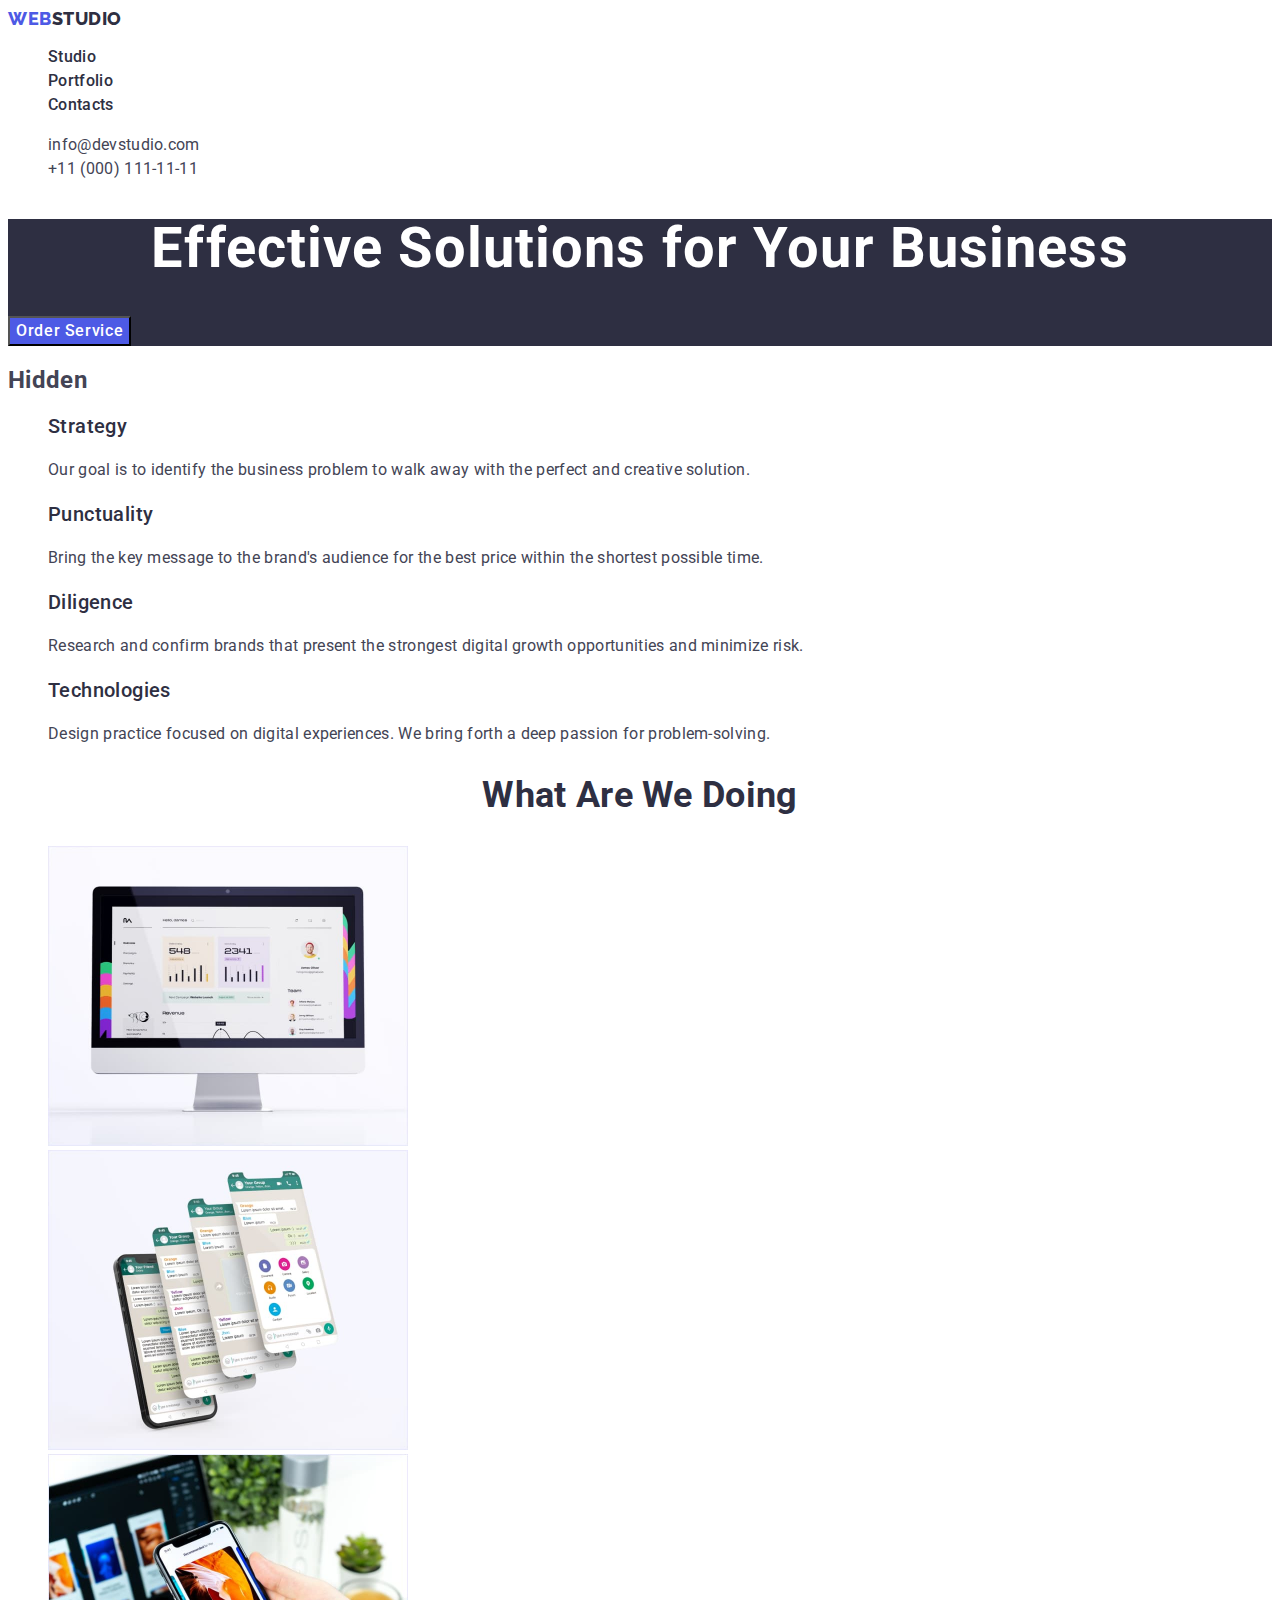
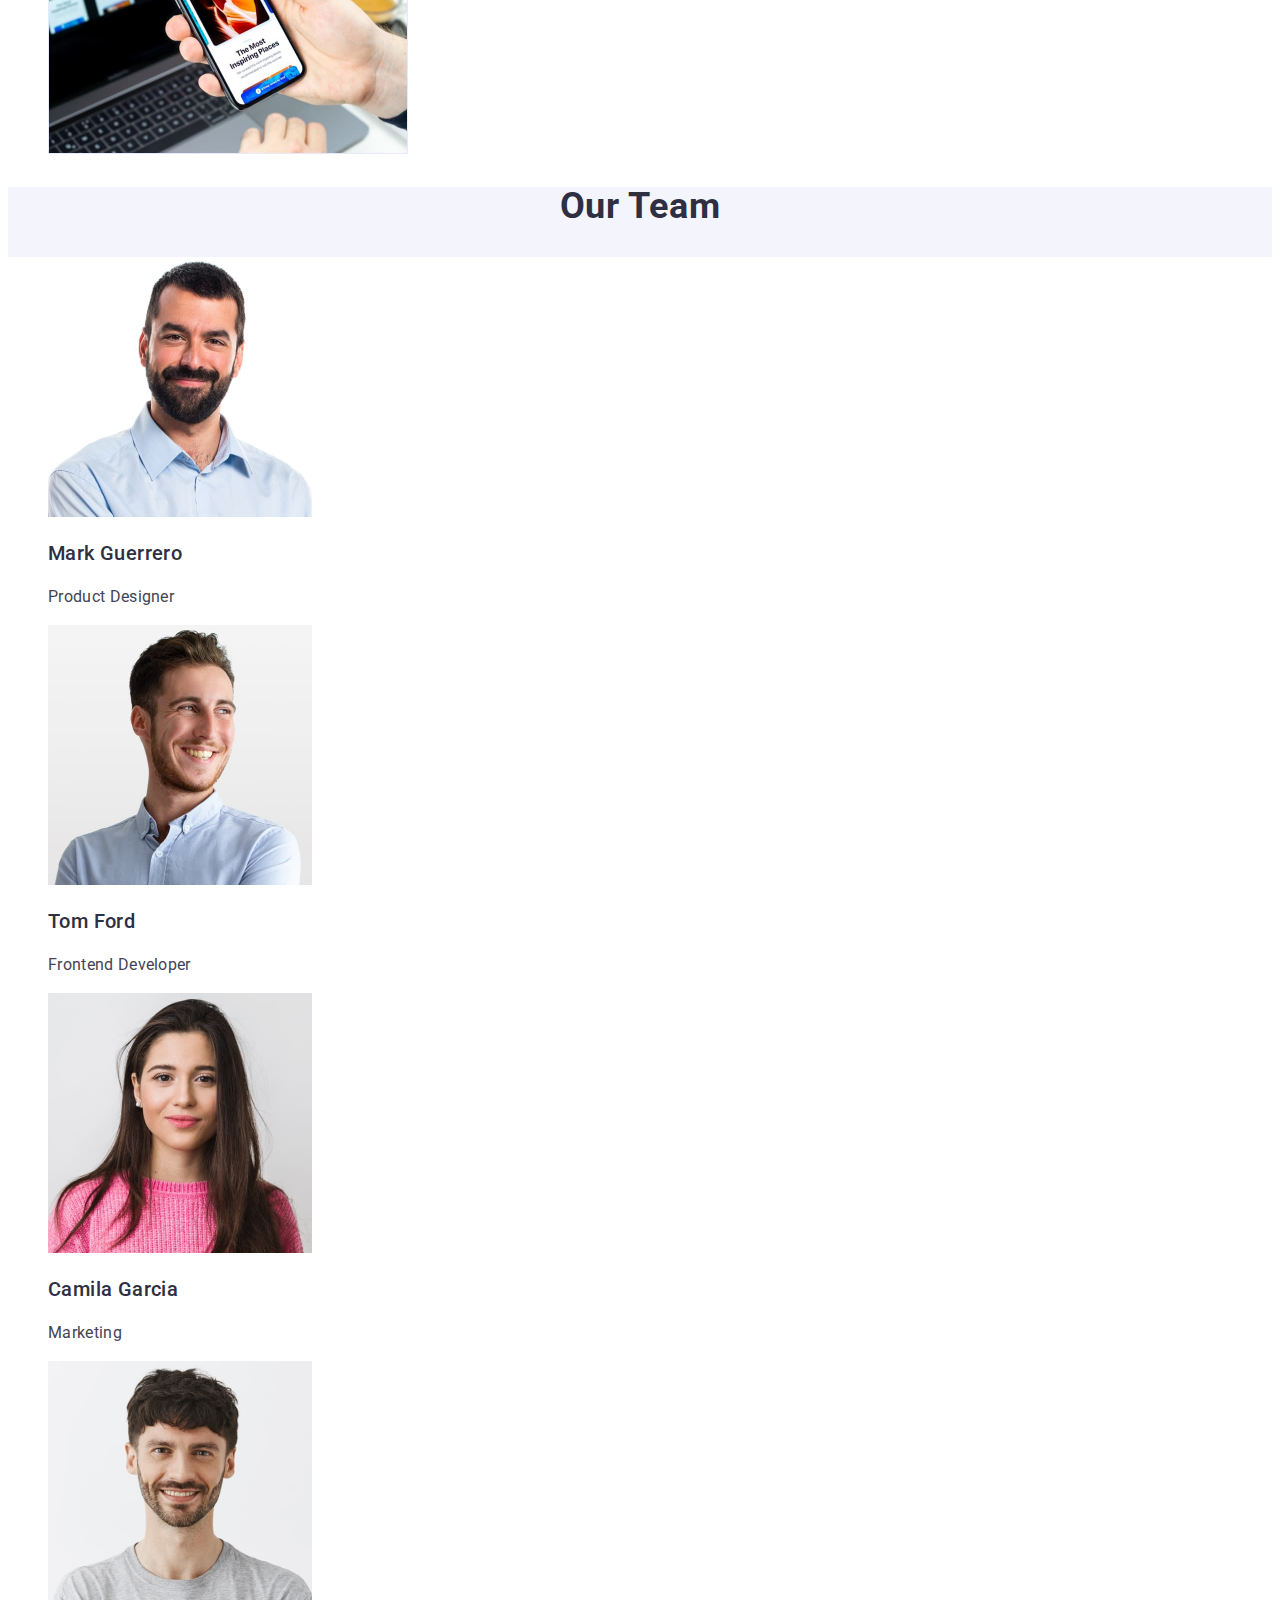
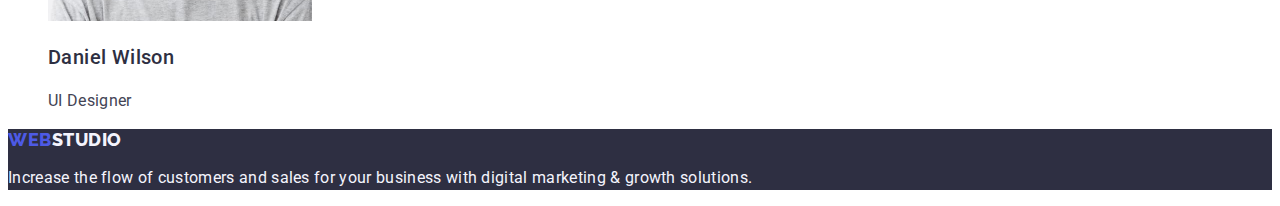
<file: index.html>
<!DOCTYPE html>
<html lang="en">
  <head>
    <meta charset="UTF-8" />
    <meta name="viewport" content="width=device-width, initial-scale=1.0" />
    <link rel="preconnect" href="https://fonts.googleapis.com" />
    <link rel="preconnect" href="https://fonts.gstatic.com" crossorigin />
    <link
      href="https://fonts.googleapis.com/css2?family=Raleway:wght@800&family=Roboto:wght@400;500;700;900&display=swap"
      rel="stylesheet"
    />
    <link rel="stylesheet" href="./css/styles.css" />
    <link rel="shortcut icon" href="./images/favicon.ico" />
    <title>Web Studio</title>
  </head>
  <body>
    <header class="header">
      <nav class="header-nav">
        <a class="header-nav__logo-blue link" href="./index.html"
          >Web<span class="header-nav__logo-black">Studio</span></a
        >
        <ul class="header-nav__list list">
          <li class="header-nav__item">
            <a class="header-nav__link link" href="./index.html">Studio</a>
          </li>
          <li class="header-nav__item">
            <a class="header-nav__link link" href="./portfolio.html"
              >Portfolio</a
            >
          </li>
          <li class="header-nav__item">
            <a class="header-nav__link link" href="">Contacts</a>
          </li>
        </ul>
      </nav>
      <address class="header-contacts">
        <ul class="header-contacts__list list">
          <li class="header-contacts__item">
            <a
              class="header-contacts__link link"
              href="mailto:info@devstudio.com"
              >info@devstudio.com</a
            >
          </li>
          <li class="header-contacts__item">
            <a class="header-contacts__link link" href="tel:+110001111111"
              >+11 (000) 111-11-11</a
            >
          </li>
        </ul>
      </address>
    </header>

    <main>
      <section class="hero">
        <h1 class="hero__title">Effective Solutions for Your Business</h1>
        <button class="hero__button" type="button">Order Service</button>
      </section>

      <section class="company">
        <h2 class="hidden">Hidden</h2>
        <ul class="company__list list">
          <li class="company__item">
            <h3 class="company__title">Strategy</h3>
            <p class="company__text">
              Our goal is to identify the business problem to walk away with the
              perfect and creative solution.
            </p>
          </li>
          <li class="company__item">
            <h3 class="company__title">Punctuality</h3>
            <p class="company__text">
              Bring the key message to the brand's audience for the best price
              within the shortest possible time.
            </p>
          </li>
          <li class="company__item">
            <h3 class="company__title">Diligence</h3>
            <p class="company__text">
              Research and confirm brands that present the strongest digital
              growth opportunities and minimize risk.
            </p>
          </li>
          <li class="company__item">
            <h3 class="company__title">Technologies</h3>
            <p class="company__text">
              Design practice focused on digital experiences. We bring forth a
              deep passion for problem-solving.
            </p>
          </li>
        </ul>
      </section>

      <section class="works">
        <h2 class="works__title">What are we doing</h2>
        <ul class="works__list list">
          <li class="works__item">
            <img
              class="works__image"
              src="./images/work-01.jpg"
              alt="computer-monitor"
              width="360"
            />
          </li>
          <li class="works__item">
            <img
              class="works__image"
              src="./images/work-02.jpg"
              alt="phone-application"
              width="360"
            />
          </li>
          <li class="works__item">
            <img
              class="works__image"
              src="./images/work-03.jpg"
              alt="laptop-and-phone"
              width="360"
            />
          </li>
        </ul>
      </section>

      <section class="team">
        <h2 class="team__title">Our Team</h2>
        <ul class="team__list list">
          <li class="team__item">
            <img
              class="team__image"
              src="./images/team-01.jpg"
              alt="photo Mark Guerrero"
              width="264"
            />
            <h3 class="team__specialist">Mark Guerrero</h3>
            <p class="team__job-title">Product Designer</p>
          </li>
          <li class="team__item">
            <img
              class="team__image"
              src="./images/team-02.jpg"
              alt="photo Tom Ford"
              width="264"
            />
            <h3 class="team__specialist">Tom Ford</h3>
            <p class="team__job-title">Frontend Developer</p>
          </li>
          <li class="team__item">
            <img
              class="team__image"
              src="./images/team-03.jpg"
              alt="photo Camila Garcia"
              width="264"
            />
            <h3 class="team__specialist">Camila Garcia</h3>
            <p class="team__job-title">Marketing</p>
          </li>
          <li class="team__item">
            <img
              class="team__image"
              src="./images/team-04.jpg"
              alt="photo Daniel Wilson"
              width="264"
            />
            <h3 class="team__specialist">Daniel Wilson</h3>
            <p class="team__job-title">UI Designer</p>
          </li>
        </ul>
      </section>
    </main>

    <footer class="footer">
      <a class="footer__logo-blue link" href="./index.html"
        >Web<span class="footer__logo-white">Studio</span></a
      >
      <p class="footer__text">
        Increase the flow of customers and sales for your business with digital
        marketing & growth solutions.
      </p>
    </footer>
  </body>
</html>
</file>
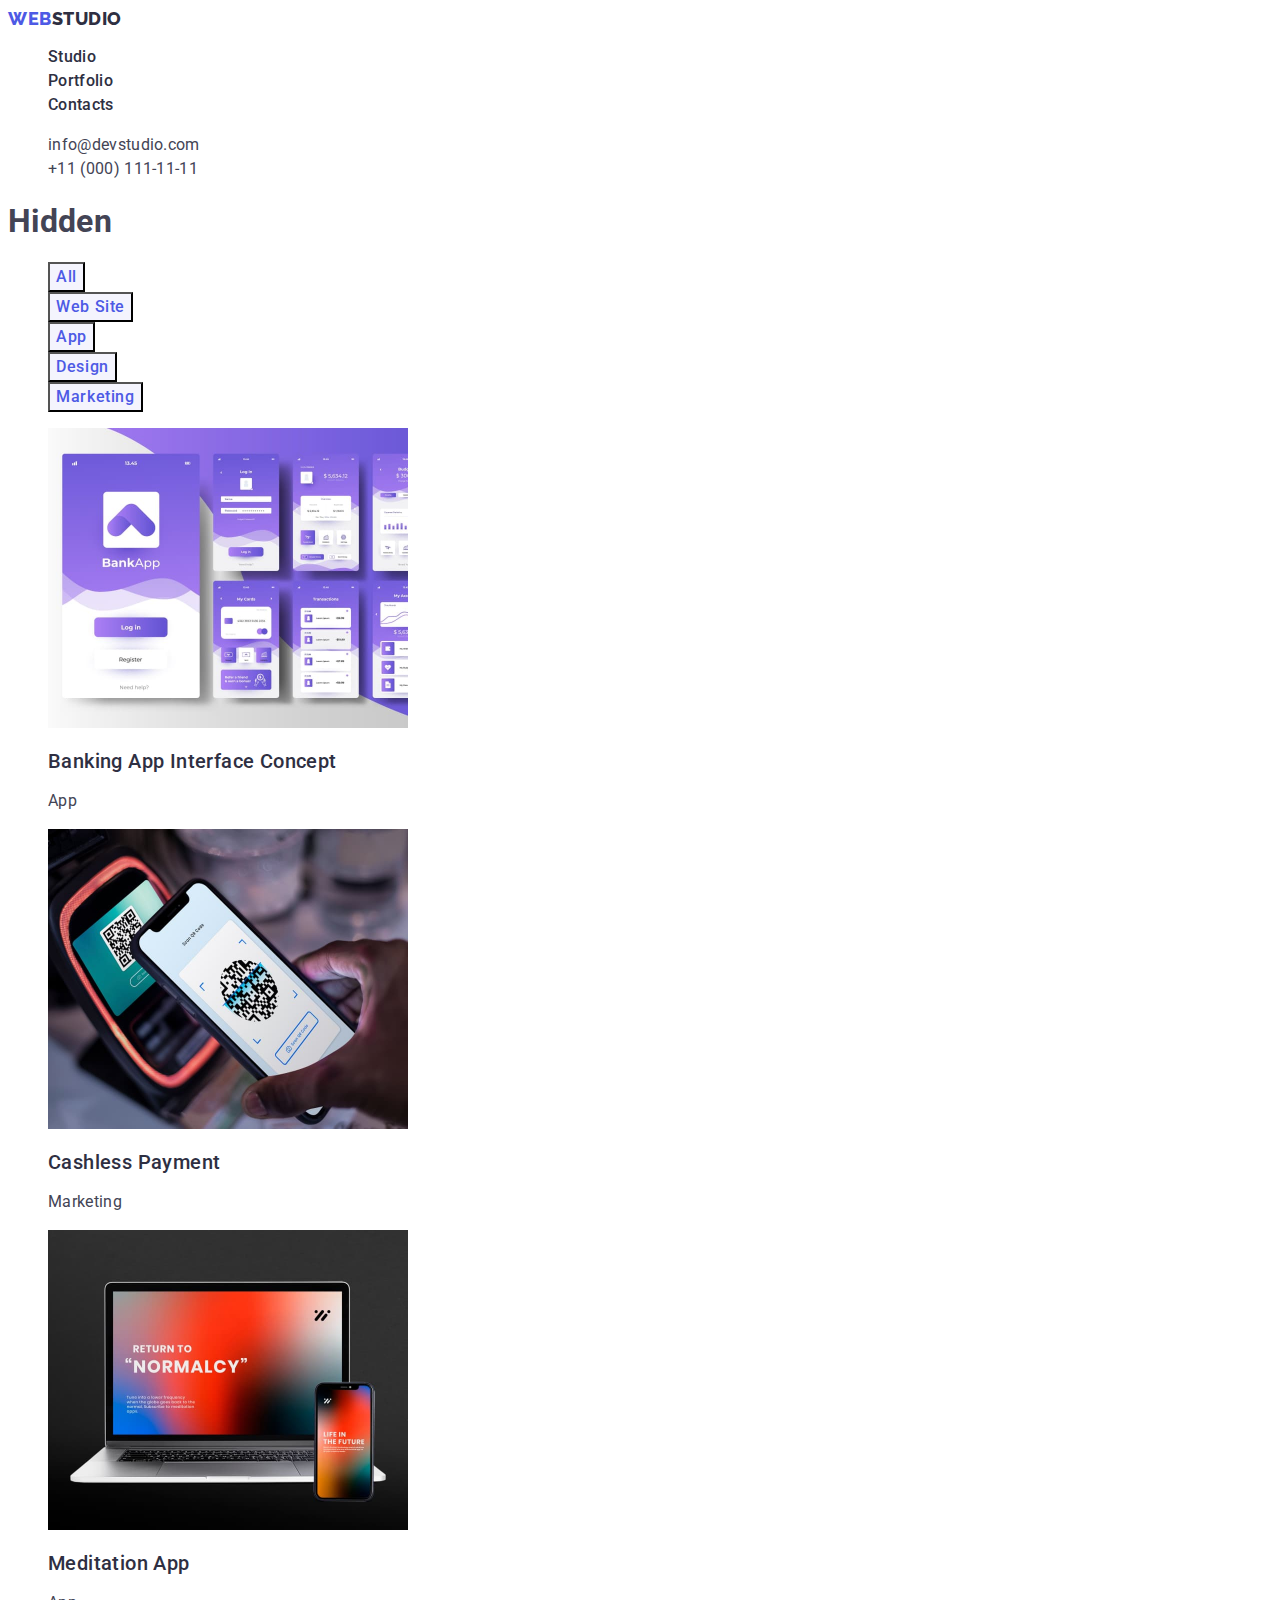
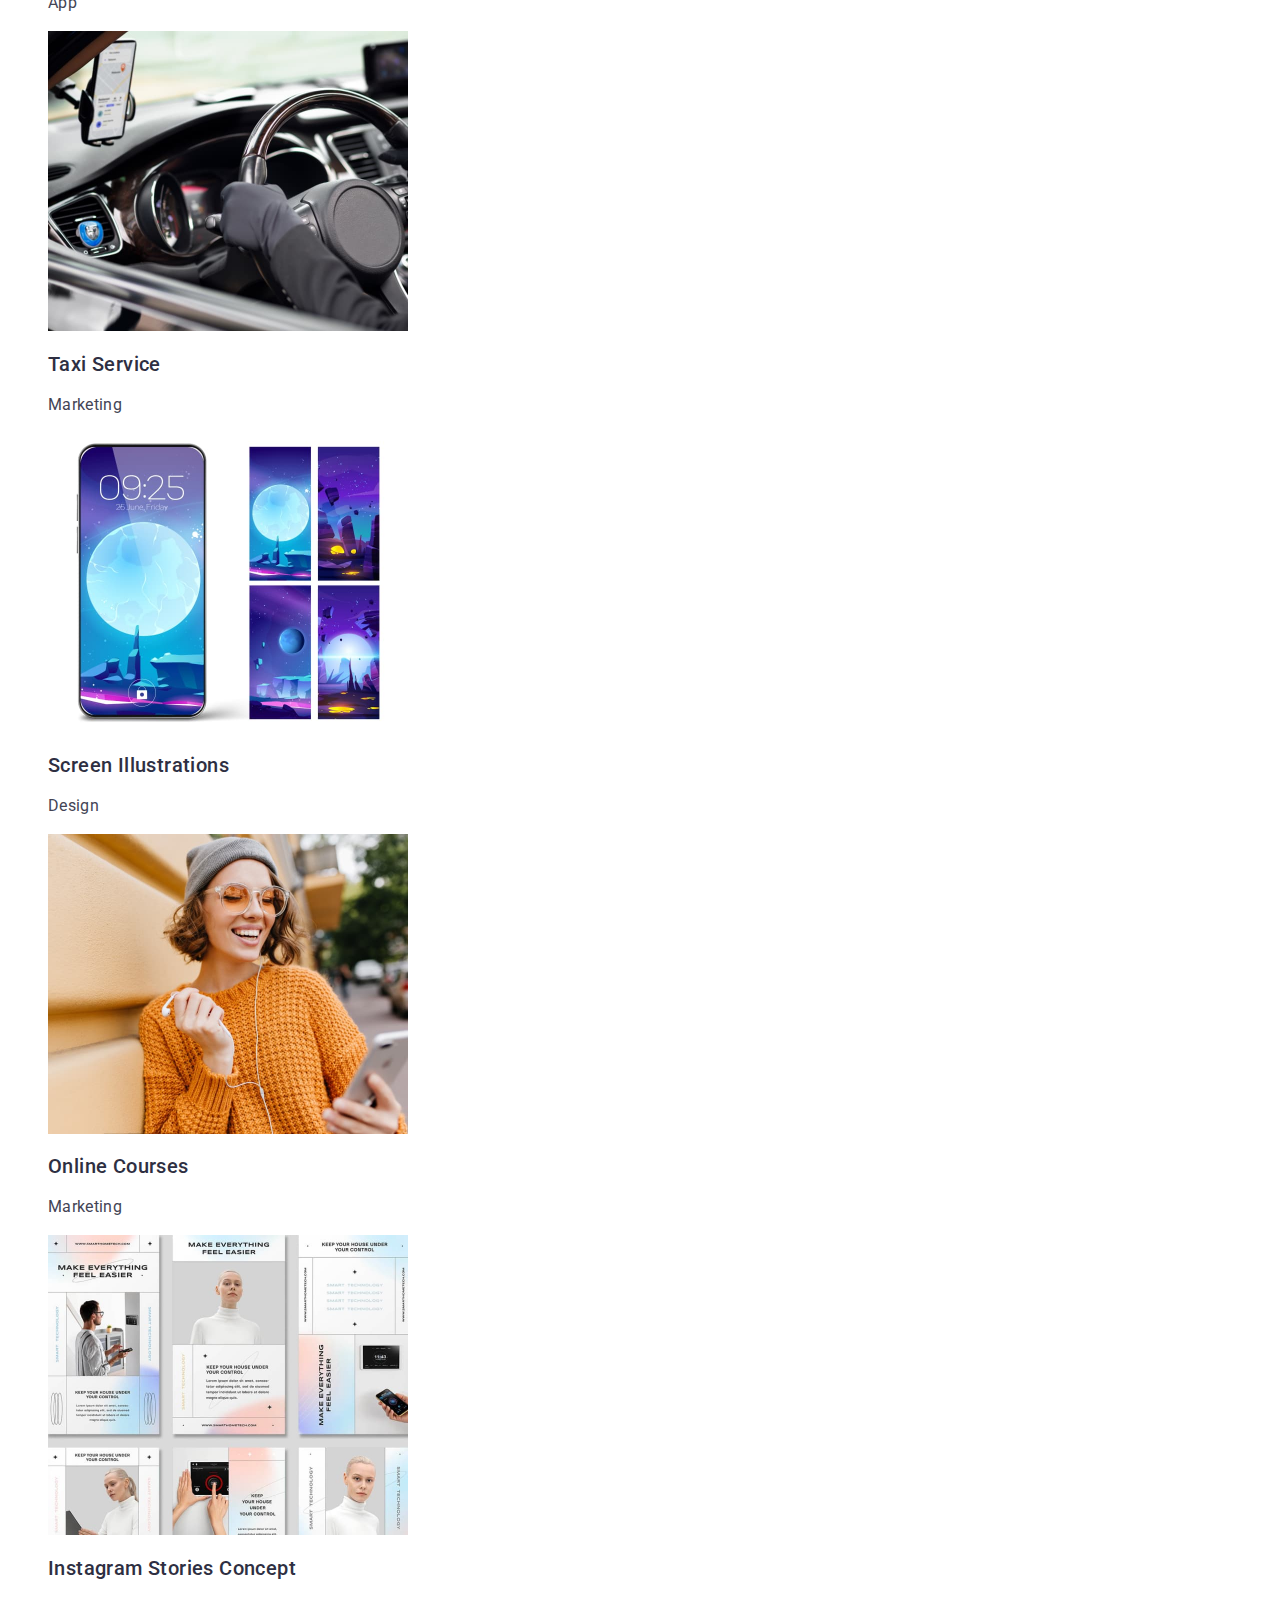
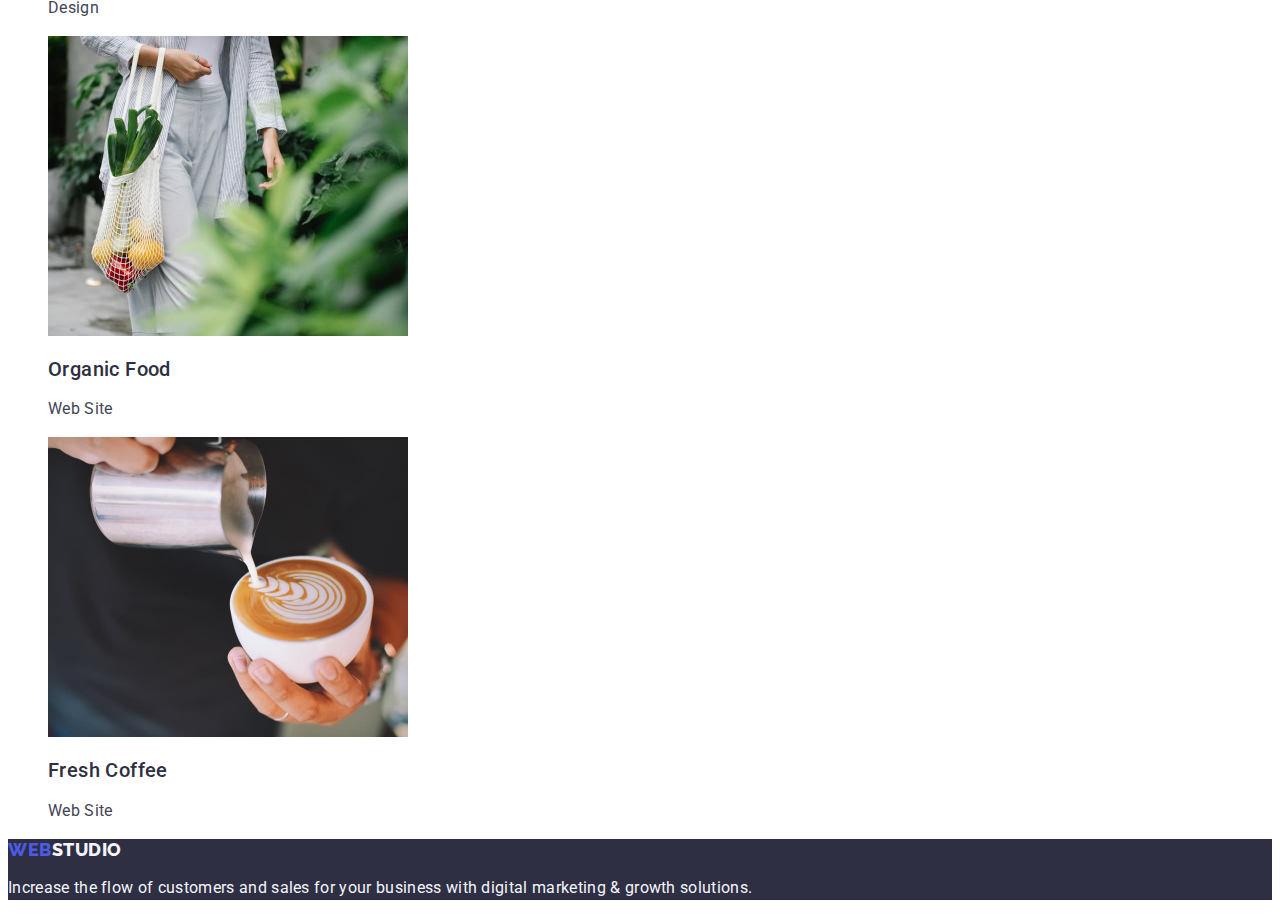
<file: portfolio.html>
<!DOCTYPE html>
<html lang="en">
  <head>
    <meta charset="UTF-8" />
    <meta name="viewport" content="width=device-width, initial-scale=1.0" />
    <link rel="preconnect" href="https://fonts.googleapis.com" />
    <link rel="preconnect" href="https://fonts.gstatic.com" crossorigin />
    <link
      href="https://fonts.googleapis.com/css2?family=Raleway:wght@800&family=Roboto:wght@400;500;700;900&display=swap"
      rel="stylesheet"
    />
    <link rel="stylesheet" href="./css/styles.css" />
    <link rel="shortcut icon" href="./images/favicon.ico" />
    <title>Portfolio</title>
  </head>
  <body>
    <header class="header">
      <nav class="header-nav">
        <a class="header-nav__logo-blue link" href="./index.html"
          >Web<span class="header-nav__logo-black">Studio</span></a
        >
        <ul class="header-nav__list list">
          <li class="header-nav__item">
            <a class="header-nav__link link" href="./index.html">Studio</a>
          </li>
          <li class="header-nav__item">
            <a class="header-nav__link link" href="./portfolio.html"
              >Portfolio</a
            >
          </li>
          <li class="header-nav__item">
            <a class="header-nav__link link" href="">Contacts</a>
          </li>
        </ul>
      </nav>
      <address class="header-contacts">
        <ul class="header-contacts__list list">
          <li class="header-contacts__item">
            <a
              class="header-contacts__link link"
              href="mailto:info@devstudio.com"
              >info@devstudio.com</a
            >
          </li>
          <li class="header-contacts__item">
            <a class="header-contacts__link link" href="tel:+110001111111"
              >+11 (000) 111-11-11</a
            >
          </li>
        </ul>
      </address>
    </header>

    <main>
      <section class="gallery">
        <h1 class="hidden">Hidden</h1>

        <ul class="gallery-filter__list list">
          <li class="gallery-filter__item">
            <button class="gallery-filter__button" type="button">All</button>
          </li>
          <li class="gallery-filter__item">
            <button class="gallery-filter__button" type="button">
              Web Site
            </button>
          </li>
          <li class="gallery-filter__item">
            <button class="gallery-filter__button" type="button">App</button>
          </li>
          <li class="gallery-filter__item">
            <button class="gallery-filter__button" type="button">Design</button>
          </li>
          <li class="gallery-filter__item">
            <button class="gallery-filter__button" type="button">
              Marketing
            </button>
          </li>
        </ul>

        <ul class="gallery__list list">
          <li class="gallery__item">
            <a class="gallery__link link"
              ><img
                class="gallery__image"
                src="./images/portfolio-01.jpg"
                alt="Banking App Interface Concept"
                width="360"
              />
              <h2 class="gallery__title">Banking App Interface Concept</h2>
              <p class="gallery__text">App</p></a
            >
          </li>
          <li class="gallery__item">
            <a class="gallery__link link">
              <img
                class="gallery__image"
                src="./images/portfolio-02.jpg"
                alt="Cashless Payment"
                width="360"
              />
              <h2 class="gallery__title">Cashless Payment</h2>
              <p class="gallery__text">Marketing</p></a
            >
          </li>
          <li class="gallery__item">
            <a class="gallery__link link"
              ><img
                class="gallery__image"
                src="./images/portfolio-03.jpg"
                alt="Meditation App"
                width="360"
              />
              <h2 class="gallery__title">Meditation App</h2>
              <p class="gallery__text">App</p></a
            >
          </li>
          <li class="gallery__item">
            <a class="gallery__link link"
              ><img
                class="gallery__image"
                src="./images/portfolio-04.jpg"
                alt="Taxi Service"
                width="360"
              />
              <h2 class="gallery__title">Taxi Service</h2>
              <p class="gallery__text">Marketing</p></a
            >
          </li>
          <li class="gallery__item">
            <a class="gallery__link link"
              ><img
                class="gallery__image"
                src="./images/portfolio-05.jpg"
                alt="Screen Illustrations"
                width="360"
              />
              <h2 class="gallery__title">Screen Illustrations</h2>
              <p class="gallery__text">Design</p></a
            >
          </li>
          <li class="gallery__item">
            <a class="gallery__link link">
              <img
                class="gallery__image"
                src="./images/portfolio-06.jpg"
                alt="Online Courses"
                width="360"
              />
              <h2 class="gallery__title">Online Courses</h2>
              <p class="gallery__text">Marketing</p>
            </a>
          </li>
          <li class="gallery__item">
            <a class="gallery__link link">
              <img
                class="gallery__image"
                src="./images/portfolio-07.jpg"
                alt="Instagram Stories Concept"
                width="360"
              />
              <h2 class="gallery__title">Instagram Stories Concept</h2>
              <p class="gallery__text">Design</p>
            </a>
          </li>
          <li class="gallery__item">
            <a class="gallery__link link">
              <img
                class="gallery__image"
                src="./images/portfolio-08.jpg"
                alt="Organic Food"
                width="360"
              />
              <h2 class="gallery__title">Organic Food</h2>
              <p class="gallery__text">Web Site</p>
            </a>
          </li>
          <li class="gallery__item">
            <a class="gallery__link link"
              ><img
                class="gallery__image"
                src="./images/portfolio-09.jpg"
                alt="Fresh Coffee"
                width="360"
              />
              <h2 class="gallery__title">Fresh Coffee</h2>
              <p class="gallery__text">Web Site</p></a
            >
          </li>
        </ul>
      </section>
    </main>

    <footer class="footer">
      <a class="footer__logo-blue link" href="./index.html"
        >Web<span class="footer__logo-white">Studio</span></a
      >
      <p class="footer__text">
        Increase the flow of customers and sales for your business with digital
        marketing & growth solutions.
      </p>
    </footer>
  </body>
</html>
</file>
<file: css/styles.css>
:root {
  --color-iris: #4d5ae5;
  --color-ocean: #404bbf;
  --color-navy-blue: #2e2f42;
  --color-green: #31d0aa;
  --color-slate: #434455;
  --color-light-slate: #8e8f99;
  --color-cornflower: #e7e9fc;
  --color-cloud: #f4f4fd;
  --color-navy-blue-modal: #2e2f42;
  --color-grey: #2e2f42;
  --color-white: #ffffff;
  --color-dairy: #fcfcfc;
}

body {
  font-family: 'Roboto', sans-serif;
  color: var(--color-slate);
  background-color: var(--color-white);
  font-size: 16px;
  letter-spacing: 0.02em;
}

.list {
  list-style: none;
}

.link {
  text-decoration: none;
}

/* Page Studio */

.header-nav__logo-blue {
  color: var(--color-iris);
  font-family: 'Raleway', sans-serif;
  font-weight: 800;
  font-size: 18px;
  line-height: 1.17;
  letter-spacing: 0.03em;
  text-transform: uppercase;
}

.header-nav__logo-black {
  color: var(--color-navy-blue);
  font-family: 'Raleway', sans-serif;
  font-weight: 800;
  font-size: 18px;
  line-height: 1.17;
  letter-spacing: 0.03em;
  text-transform: uppercase;
}

.header-nav__link {
  color: var(--color-navy-blue);
  font-weight: 500;
  font-size: 16px;
  line-height: 1.5;
}

.header-nav__link:hover,
.header-nav__link:focus {
  color: var(--color-ocean);
}

.header-contacts {
  font-style: normal;
}

.header-contacts__link {
  color: var(--color-slate);
  font-weight: 400;
  font-size: 16px;
  line-height: 1.5;
}

.header-contacts__link:hover,
.header-contacts__link:focus {
  color: var(--color-ocean);
}

.hero {
  background-color: var(--color-navy-blue);
}

.hero__title {
  color: var(--color-white);
  font-weight: 700;
  font-size: 56px;
  line-height: 1.07;
  letter-spacing: 0.02em;
  text-align: center;
}

.hero__button {
  color: var(--color-white);
  background-color: var(--color-iris);
  font-family: 'Roboto', sans-serif;
  font-weight: 500;
  font-size: 16px;
  line-height: 1.5;
  letter-spacing: 0.04em;
  cursor: pointer;
}

.hero__button:hover,
.hero__button:focus {
  background-color: var(--color-ocean);
}

.company__title {
  color: var(--color-navy-blue);
  font-weight: 500;
  font-size: 20px;
  line-height: 1.2;
  letter-spacing: 0.02em;
}

.company__text {
  color: var(--color-slate);
  font-weight: 400;
  font-size: 16px;
  line-height: 1.5;
}

.works__title {
  color: var(--color-navy-blue);
  font-weight: 700;
  font-size: 36px;
  line-height: 1.11;
  text-align: center;
  text-transform: capitalize;
}

.team {
  background-color: var(--color-cloud);
}

.team__title {
  color: var(--color-navy-blue);
  font-weight: 700;
  font-size: 36px;
  line-height: 1.11;
  text-align: center;
  letter-spacing: 0.02em;
  text-transform: capitalize;
}

.team__list {
  background-color: var(--color-white);
}

.team__item {
  background-color: var(--color-white);
}

.team__specialist {
  color: var(--color-navy-blue);
  font-weight: 500;
  font-size: 20px;
  line-height: 1.2;
  letter-spacing: 0.02em;
}

.team__job-title {
  color: var(--color-slate);
  font-weight: 400;
  font-size: 16px;
  line-height: 1.5;
}

.footer {
  background-color: var(--color-navy-blue);
}

.footer__logo-blue {
  color: var(--color-iris);
  font-family: 'Raleway', sans-serif;
  font-weight: 800;
  font-size: 18px;
  line-height: 1.17;
  letter-spacing: 0.03em;
  text-transform: uppercase;
}

.footer__logo-white {
  color: var(--color-cloud);
  font-family: 'Raleway', sans-serif;
  font-weight: 800;
  font-size: 18px;
  line-height: 1.17;
  letter-spacing: 0.03em;
  text-transform: uppercase;
}

.footer__text {
  color: var(--color-cloud);
  font-weight: 400;
  font-size: 16px;
  line-height: 1.5;
}

/* Page Portfolio */

.gallery-filter__button {
  color: var(--color-iris);
  background-color: var(--color-cloud);
  font-family: 'Roboto', sans-serif;
  font-weight: 500;
  font-size: 16px;
  line-height: 1.5;
  letter-spacing: 0.04em;
  cursor: pointer;
}

.gallery-filter__button:hover,
.gallery-filter__button:focus {
  color: var(--color-white);
  background-color: var(--color-ocean);
}

.gallery__title {
  color: var(--color-navy-blue);
  font-weight: 500;
  font-size: 20px;
  line-height: 1.2;
  letter-spacing: 0.02em;
}

.gallery__text {
  color: var(--color-slate);
  font-weight: 400;
  font-size: 16px;
  line-height: 1.5;
  letter-spacing: 0.02em;
}
</file>
